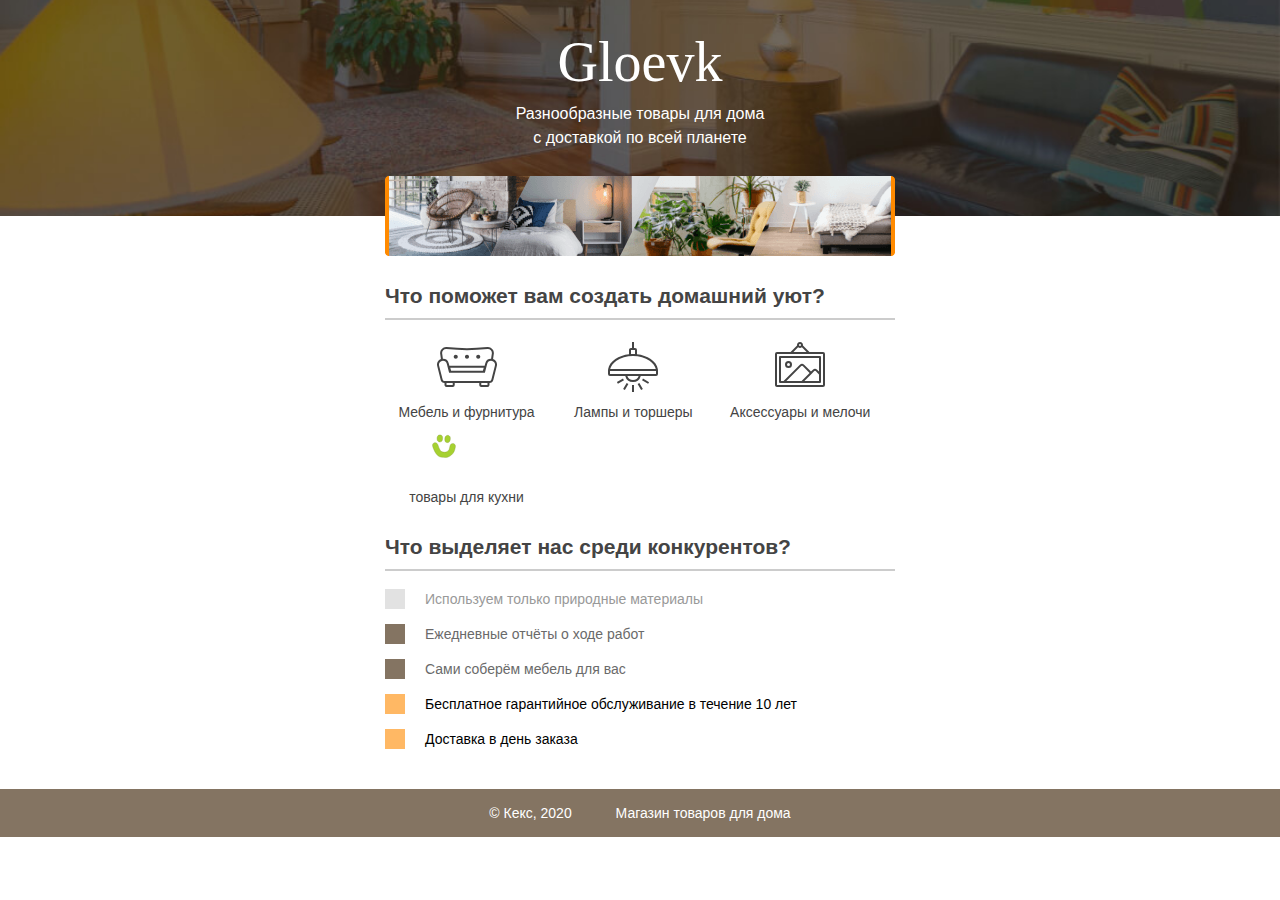
<file: index.html>
<!DOCTYPE html>
<html lang="ru">
  <head>
    <meta charset="utf-8">
    <title>Магазин товаров для дома</title>
    <link rel="stylesheet" href="style.css">
  </head>
  <body>
    <header class="site-header">
      <div class="container">
        <h1>Gloevk</h1>
        <p>Разнообразные товары для дома с доставкой по всей планете</p>
        <img src="img/gloevk-examples.png" width="510" height="80" alt="Примеры интерьеров">
      </div>
    </header>

    <section class="features">
      <h2>Что поможет вам создать домашний уют?</h2>
      <p class="feature-furniture">Мебель и фурнитура</p>
      <p class="feature-lighting">Лампы и торшеры</p>
      <p class="feature-accessories">Аксессуары и мелочи</p>
      <p class="feature-fail">товары для кухни</p>
    </section>
    </section>

    <section class="advantages">
      <h2>Что выделяет нас среди конкурентов?</h2>
      <ul class="advantages-list">
        <li class="advantages-item">Используем только природные материалы</li>
        <li class="advantages-item standard">Ежедневные отчёты о ходе работ</li>
        <li class="advantages-item standard">Сами соберём мебель для вас</li>
        <li class="advantages-item vip">Бесплатное гарантийное обслуживание в течение 10 лет</li>
        <li class="advantages-item vip">Доставка в день заказа</li>
      </ul>
    </section>

    <footer class="site-footer">
      <div class="container">
        <p>© Кекс, 2020</p>
        <p>Магазин товаров для дома</p>
      </div>
    </footer>
  </body>
</html>
</file>
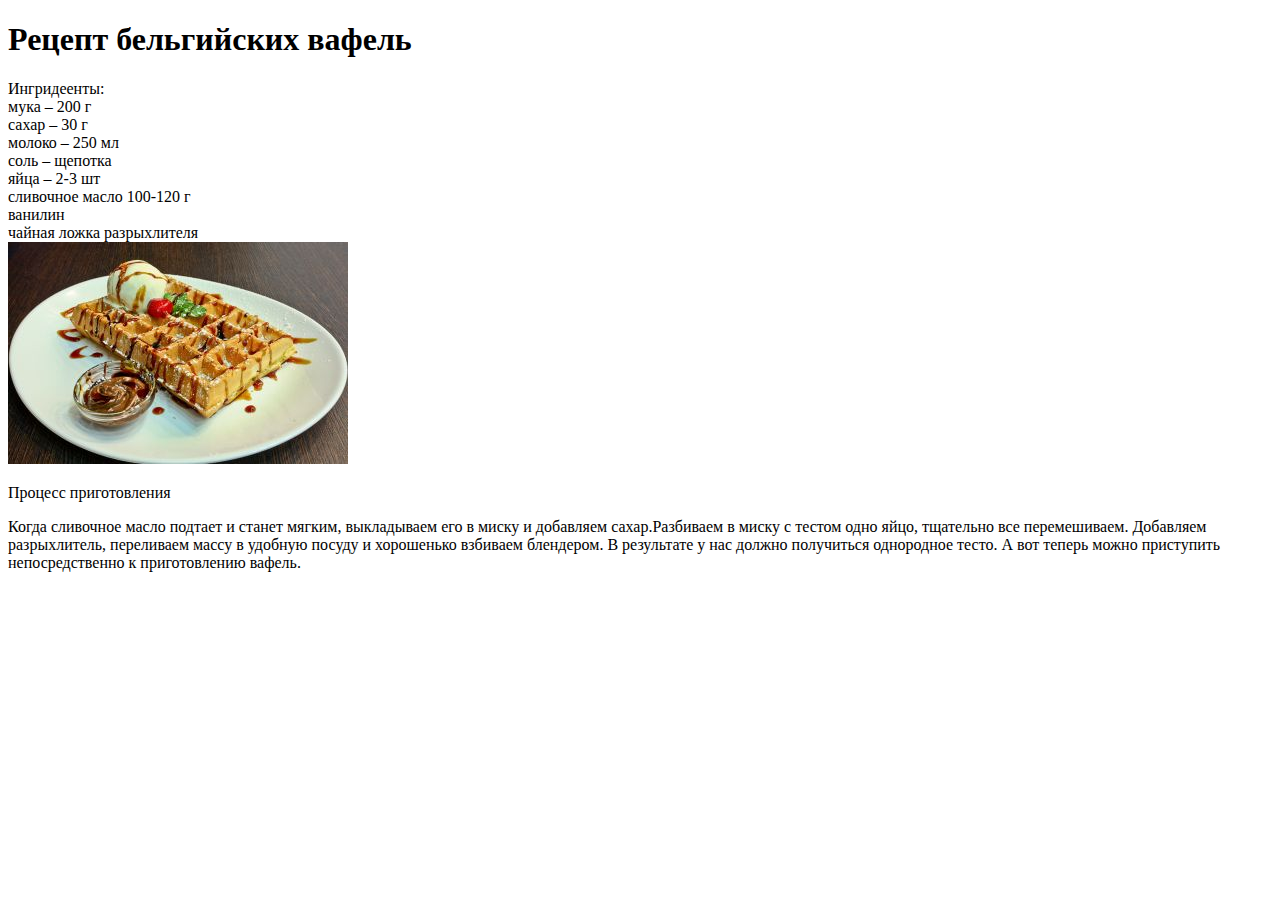
<file: recipe/index.html>
<!DOCTYPE html>
<html>
  <head>
    <meta charset="utf-8">
    <title>Первое испытание</title>
    <link rel="stylesheet" href="lib/style.css">
  </head>
  <body>
 <header>
   <h1>   Рецепт  бельгийских вафель 
   </h1>
     </header>
 <nav> Ингридеенты: </nav>
   <section>
<li> мука – 200 г</li>
<li> сахар – 30 г</li>
<li> молоко – 250 мл</li>
<li> соль – щепотка</li>
<li> яйца – 2-3 шт</li>
<li> сливочное масло 100-120 г</li>
<li> ванилин</li>
<li> чайная ложка разрыхлителя </li>
  
  </section>
  <img src="lib/asd.jpg">
  <p> Процесс приготовления </p>
  <p> Когда сливочное масло подтает и станет мягким, выкладываем его в миску и добавляем сахар.Разбиваем в миску с тестом одно яйцо, тщательно все перемешиваем. Добавляем разрыхлитель, переливаем массу в удобную посуду и хорошенько взбиваем блендером. В результате у нас должно получиться однородное тесто. А вот теперь можно приступить непосредственно к приготовлению вафель. </p>
 
</html>
</file>
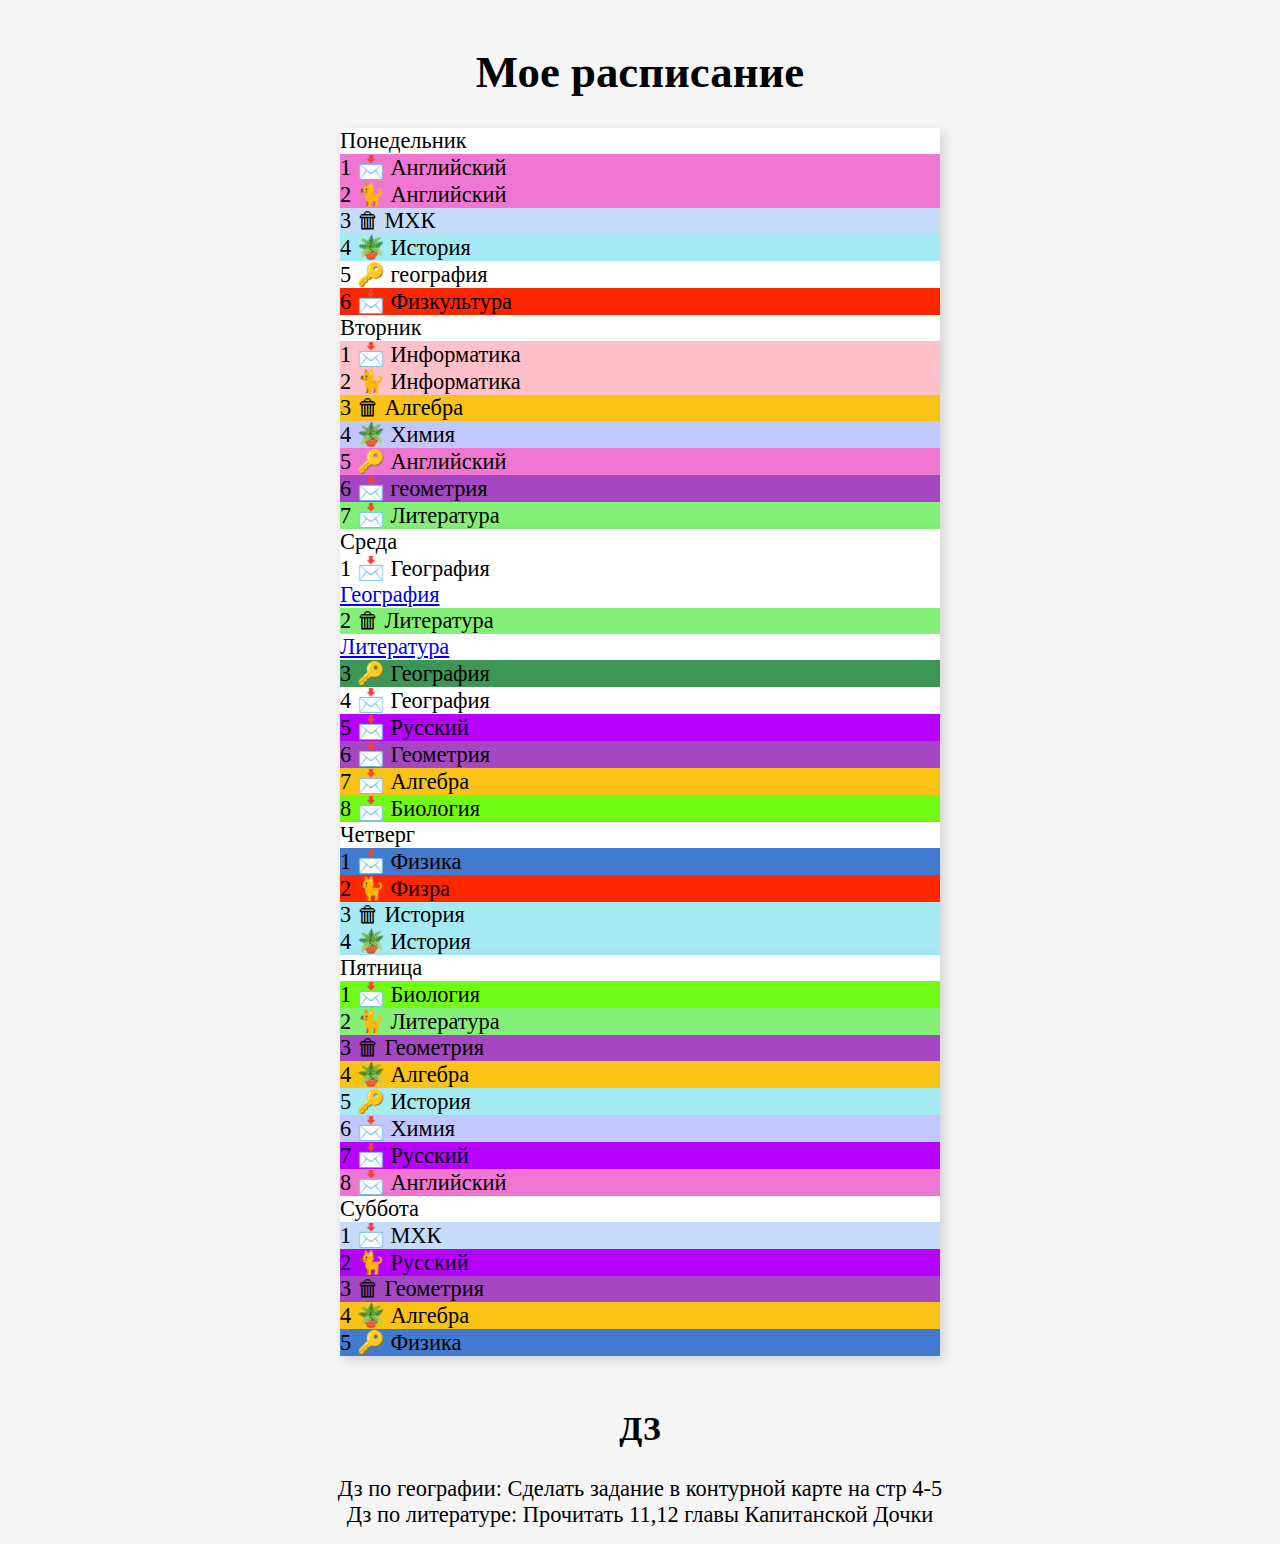
<file: schedule/index.html>
<!doctype html>

<html>
  <head>
    <link rel="stylesheet" href="lib/style.css">
    <script src="lib/script.js"></script>
  </head>

  <body>

    <h1>Мое расписание</h1>
	<div>
    <ol>Понедельник
	<li class="engl">Английский</li>
	<li class="engl">Английский</li>
	<li class="cul">МХК</li>
	<li class="his">История</li>
	<li class="geo">география</li>
	<li class="pe">Физкультура</li>
</ol>
    <ol> Вторник
	<li class="inf">Информатика</li>
	<li class="inf">Информатика</li>
	<li class="math">Алгебра</li>
	<li class="chem">Химия</li>
	<li class="engl">Английский</li>
	<li class="math2">геометрия</li>
	<li class="lit">Литература</li>
</ol>
    <ol> Среда
	<li class="geo">География</li><a href="#geoh">География</a></li>
	<li class="lit">Литература</li><a href="#lith">Литература</a></li>
	<li class="geogr">География</li>
	<li class="geog">География</li>
	<li class="rus">Русский</li>
	<li class="math2">Геометрия</li>
	<li class="math">Алгебра</li>
	<li class="bio">Биология</li>
</ol>
    <ol> Четверг
	<li class="phi">Физика</li>
	<li class="pe">Физра</li>
	<li class="his">История</li>
	<li class="his">История</li>
</ol>
    <ol> Пятница
	<li class="bio">Биология</li>
	<li class="lit">Литература</li>
	<li class="math2">Геометрия</li>
	<li class="math">Алгебра</li>
	<li class="his">История</li>
	<li class="chem">Химия</li>
	<li class="rus">Русский</li>
	<li class="engl">Английский</li>
</ol>
    <ol> Суббота
	<li class="cul">МХК</li>
	<li class="rus">Русский</li>
	<li class="math2">Геометрия</li>
	<li class="math">Алгебра</li>
	<li class="phi">Физика</li>

</ol>
</div>
</br>
<h2> ДЗ</h2>

<div id="geoh"> Дз по географии: Сделать задание в контурной карте на стр 4-5</div>
<div id="lith">Дз по литературе: Прочитать 11,12 главы Капитанской Дочки</div>

  </body>
</html>
</file>
<file: style.css>
body {
  margin: 0;
  padding: 0;
  font-family: "Arial", sans-serif;
  font-size: 14px;
  line-height: 20px;
  color: #444444;
}

h1 {
  width: 255px;
  margin: 0 auto 8px;
  font-family: "Georgia", serif;
  text-align: center;
  font-weight: normal;
  font-size: 56px;
  line-height: 64px;
}

h2 {
  border-bottom: 2px solid #cccccc;
  padding-bottom: 12px;
}

.container {
  width: 510px;
  margin: 0 auto;
  padding: 0 20px;
}

.site-header {
  min-width: 550px;
  height: 186px;
  margin-bottom: 70px;
  padding-top: 30px;
  background: #847462 no-repeat center url("img/gloevk-bg.jpg");
  background-size: cover;
  color: #ffffff;
}

.site-header p {
  width: 255px;
  margin: 0 auto 26px;
  text-align: center;
  font-size: 16px;
  line-height: 24px; 
}

.site-header img {
  display: block;
  margin: 0 auto;
}

.features {
  width: 510px;
  margin: 0 auto 30px;
  padding: 0 20px;
}

.features p {
  display: inline-block;
  vertical-align: top;
  width: 30%;
  margin: 0 5px;
  background-repeat: no-repeat;
  background-position: center top;
  text-align: center;
}

.feature-furniture {
  padding-top: 65px;
  background-image: url("img/furniture.svg");
}

.feature-lighting {
  padding-top: 65px;
  background-image: url("img/lighting.svg");
}

.feature-accessories {
  padding-top: 65px;
  background-image: url("img/accessories.svg");
}

.feature-fail {
  padding-top: 65px;
  background-image: url("img/piun41k.svg");
}

.advantages {
  width: 510px;
  margin: 0 auto 40px;
  padding: 0 20px;
}

.advantages-list {
  padding: 0;
  list-style: none;  
}

.advantages-item {
  margin-bottom: 15px;
  padding-left: 20px;
  border-left: 20px solid #e2e2e2;
  color: #999999;
}

.standard {
  border-color: #847462;
  color: #6a6a6a;
}

.vip {
  border-color: #ffb864;
  color: #000000;
}

.site-footer {
  min-width: 550px;
  background-color: #847462;
  color: #ffffff;
}

.site-footer .container {
  text-align: center;
}

.site-footer p {
  display: inline-block;
  vertical-align: middle;
  padding: 0 20px;
}
</file>
<file: recipe/lib/style.css>
/* Add your styles here */
</file>
<file: schedule/lib/style.css>
* {
	box-sizing: border-box;
}

body {
	font-family: 'Gloria Hallelujah', cursive;
	font-size: 1.4rem;
	background: whitesmoke;
	margin: 0;
	padding: 1rem;
	display: grid;
	place-items: center;
	min-height: 100vh;
}

ol {
	list-style-position: inside;
	width: 600px;
	max-width: 100%;
	background: white;
	box-shadow: 0.25rem 0.25rem 0.75rem rgb(0 0 0 / 0.15);
	padding: 0;
	margin: 0;
	border-radius: 0.1rem;
}
.math {
	background-color: #f8c314;
}
.math2 {
	background-color: #a547c2;
}
.engl {
	background-color: #f077d1;
}
.lit {
	background-color: #85f077;
}
.pe {
	background-color: #ff2600;
}
.chem {
	background-color: #c1c7ff;
}
.inf {
	background-color: #ffc1c9;
}
.cul {
	background-color: #c5dbf8;
}
.cul {
	background-color: #c5dbf8;
}
.geogr {
	background-color: #fffda3;
}
.his {
	background-color: #a5eaf3;
}
.geogr {
	background-color: #3c9757;
}
.rus {
	background-color: #b701ff;
}
.phi {
	background-color: #417ace;
}
.bio {
	background-color: #71fc15;
}
/*________________________________________________________________________*/
::marker {
	--image: '📩 ';
	content: counter(list-item) ' ' var(--image);
}

li:nth-child(2)::marker {
	--image: '🐈 ';
}

li:nth-child(3)::marker {
	--image: '🗑 ';
}

li:nth-child(4)::marker {
	--image: '🪴 ';
}

li:nth-child(5)::marker {
	--image: '🔑 ';
}
</file>
